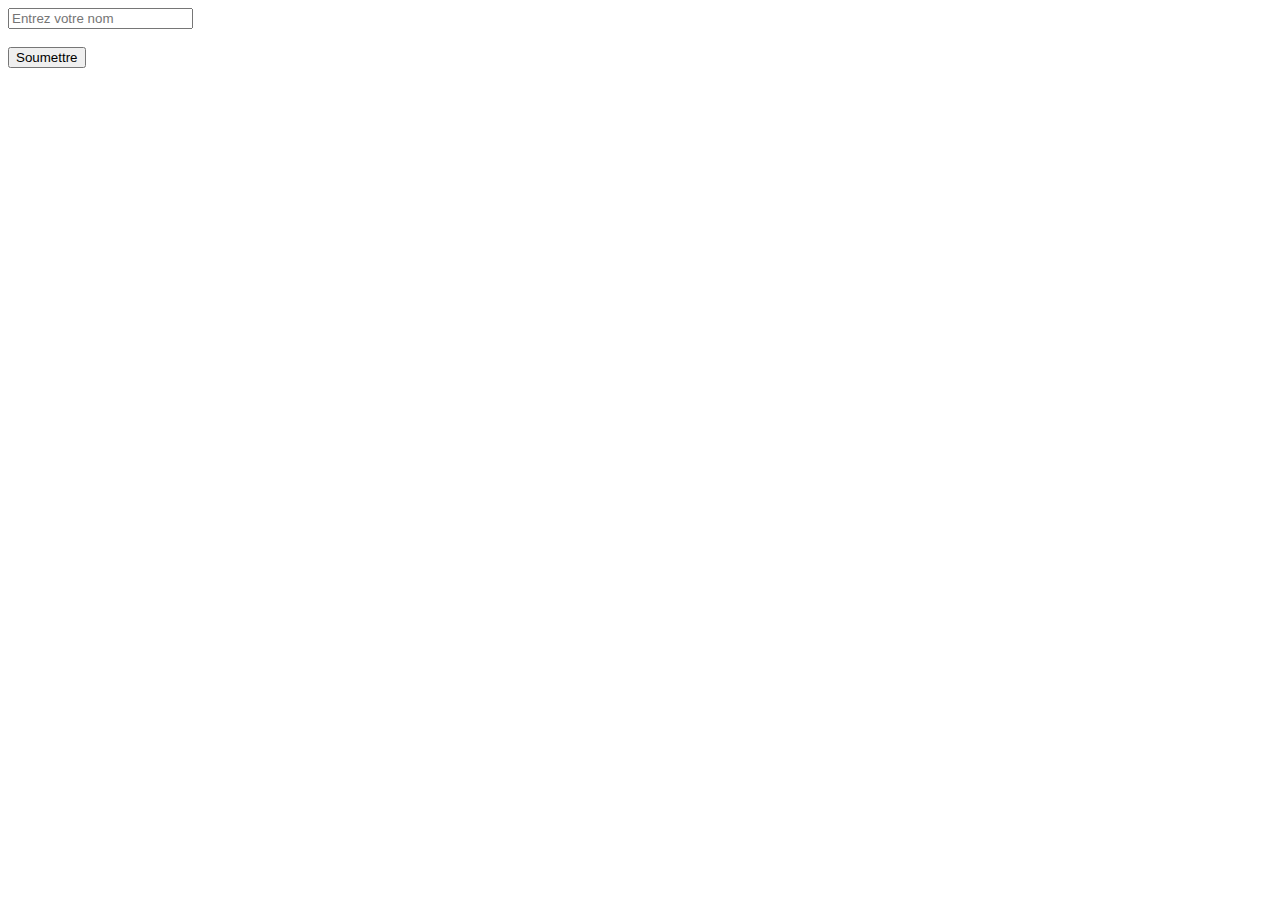
<file: form.html>
<!DOCTYPE html>
<html>
  <head>
    <script>
      function handleSubmit() {
        // Soumettre le formulaire ici (via une requête AJAX par exemple)
        window.location.href = "https://sites.google.com/view/omar-boube?usp=sharing"; // Rediriger après la soumission
      }
    </script>
  </head>
  <body>
    <form onsubmit="handleSubmit(); return false;">
      <!-- Vos questions de formulaire ici -->
      <input type="text" name="nom" placeholder="Entrez votre nom" required><br><br>
      <input type="submit" value="Soumettre">
    </form>
  </body>
</html>
</file>
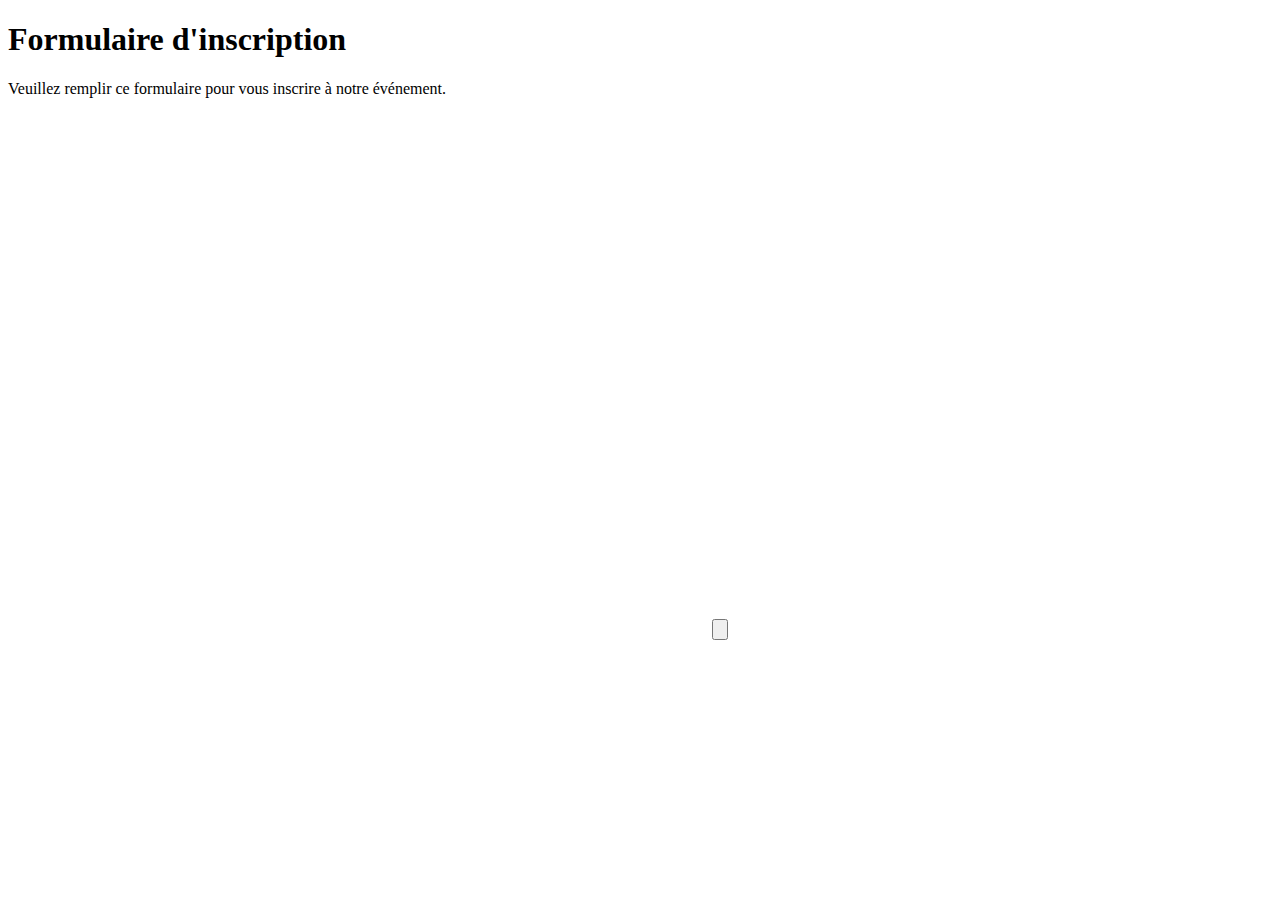
<file: Ins.html>
<!DOCTYPE html>
<html lang="fr">
<head>
  <meta charset="UTF-8">
  <meta name="viewport" content="width=device-width, initial-scale=1.0">
  <title>Formulaire Google avec redirection</title>
  <script>
    function handleFormSubmission(event) {
      event.preventDefault(); // Empêche l'envoi du formulaire par défaut
      // L'URL de redirection après soumission
      window.location.href = "https://sites.google.com/view/omar-boube?usp=sharing"; // Remplacez par l'URL de votre site
    }
  </script>
</head>
<body>
  <h1>Formulaire d'inscription</h1>
  <p>Veuillez remplir ce formulaire pour vous inscrire à notre événement.</p>

  <!-- Formulaire Google intégré -->
  <form id="googleForm" action="https://docs.google.com/forms/d/e/1FAIpQLScznBMU3NXBwm9eoQnwU6_t5pR3utrz-TbpUzZHC2lYDboZGQ/viewform?embedded=true" method="POST" target="_blank" onsubmit="handleFormSubmission(event)">
    <iframe src="https://docs.google.com/forms/d/e/1FAIpQLScznBMU3NXBwm9eoQnwU6_t5pR3utrz-TbpUzZHC2lYDboZGQ/viewform?embedded=true" width="700" height="520" frameborder="0" marginheight="0" marginwidth="0">Chargement…</iframe>
    <input type="submit" value="">
  </form>
  
</body>
</html>
</file>
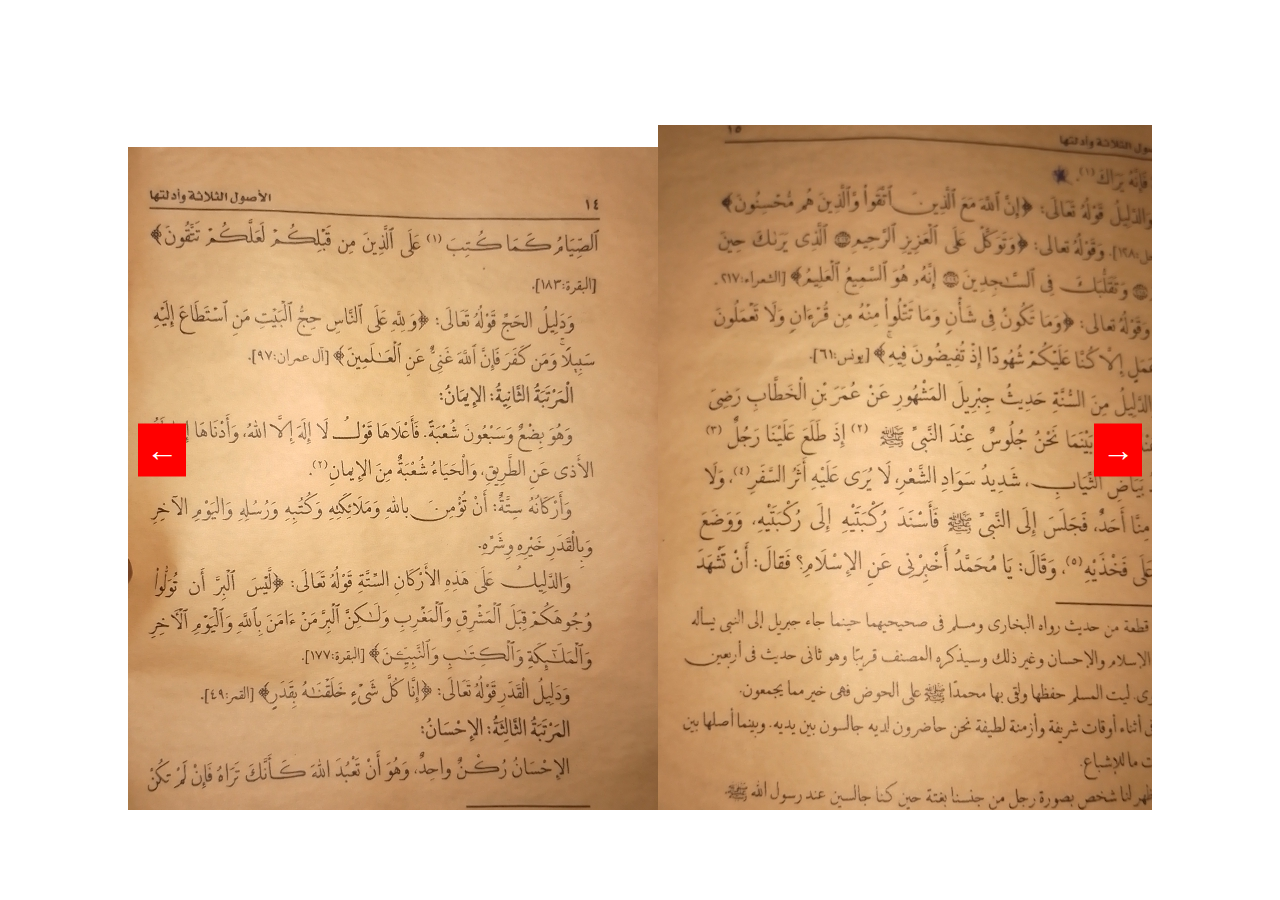
<file: Livre.html>
<!DOCTYPE html>
<html lang="fr">
<head>
  <meta charset="UTF-8">
  <meta name="viewport" content="width=device-width, initial-scale=1.0">
  <title>Livre interactif</title>
  <style>
    body {
      margin: 0;
      padding: 0;
      display: flex;
      justify-content: center;
      align-items: center;
      background-color: white;
      height: 100vh;
    }
    .book-container {
      position: relative;
      width: 80%;
      height: 80%;
      overflow: hidden;
    }
    .images {
      display: flex;
      transition: transform 0.5s ease-in-out;
    }
    .images img {
      width: 100%;
      object-fit: contain;
    }
    .arrow {
      position: absolute;
      top: 50%;
      transform: translateY(-50%);
      background-color: red;
      color: white;
      border: none;
      font-size: 2rem;
      cursor: pointer;
      padding: 0.5rem;
      z-index: 10;
    }
    .arrow.left {
      left: 10px;
    }
    .arrow.right {
      right: 10px;
    }
  </style>
</head>
<body>
  <div class="book-container">
    <button class="arrow left" onclick="prevImage()">&#8592;</button>
    <div class="images" id="images">
      <img src="10.jpg" alt="Page 1">
      <img src="11.jpg" alt="Page 2">
      <img src="12.jpg" alt="Page 3">
    </div>
    <button class="arrow right" onclick="nextImage()">&#8594;</button>
  </div>
  <script>
    const images = document.getElementById('images');
    let currentIndex = 0;

    function updateView() {
      const width = document.querySelector('.book-container').offsetWidth;
      images.style.transform = `translateX(-${currentIndex * width}px)`;
    }

    function nextImage() {
      if (currentIndex < images.children.length - 1) {
        currentIndex++;
        updateView();
      }
    }

    function prevImage() {
      if (currentIndex > 0) {
        currentIndex--;
        updateView();
      }
    }

    window.addEventListener('resize', updateView);
  </script>
</body>
</html>
</file>
